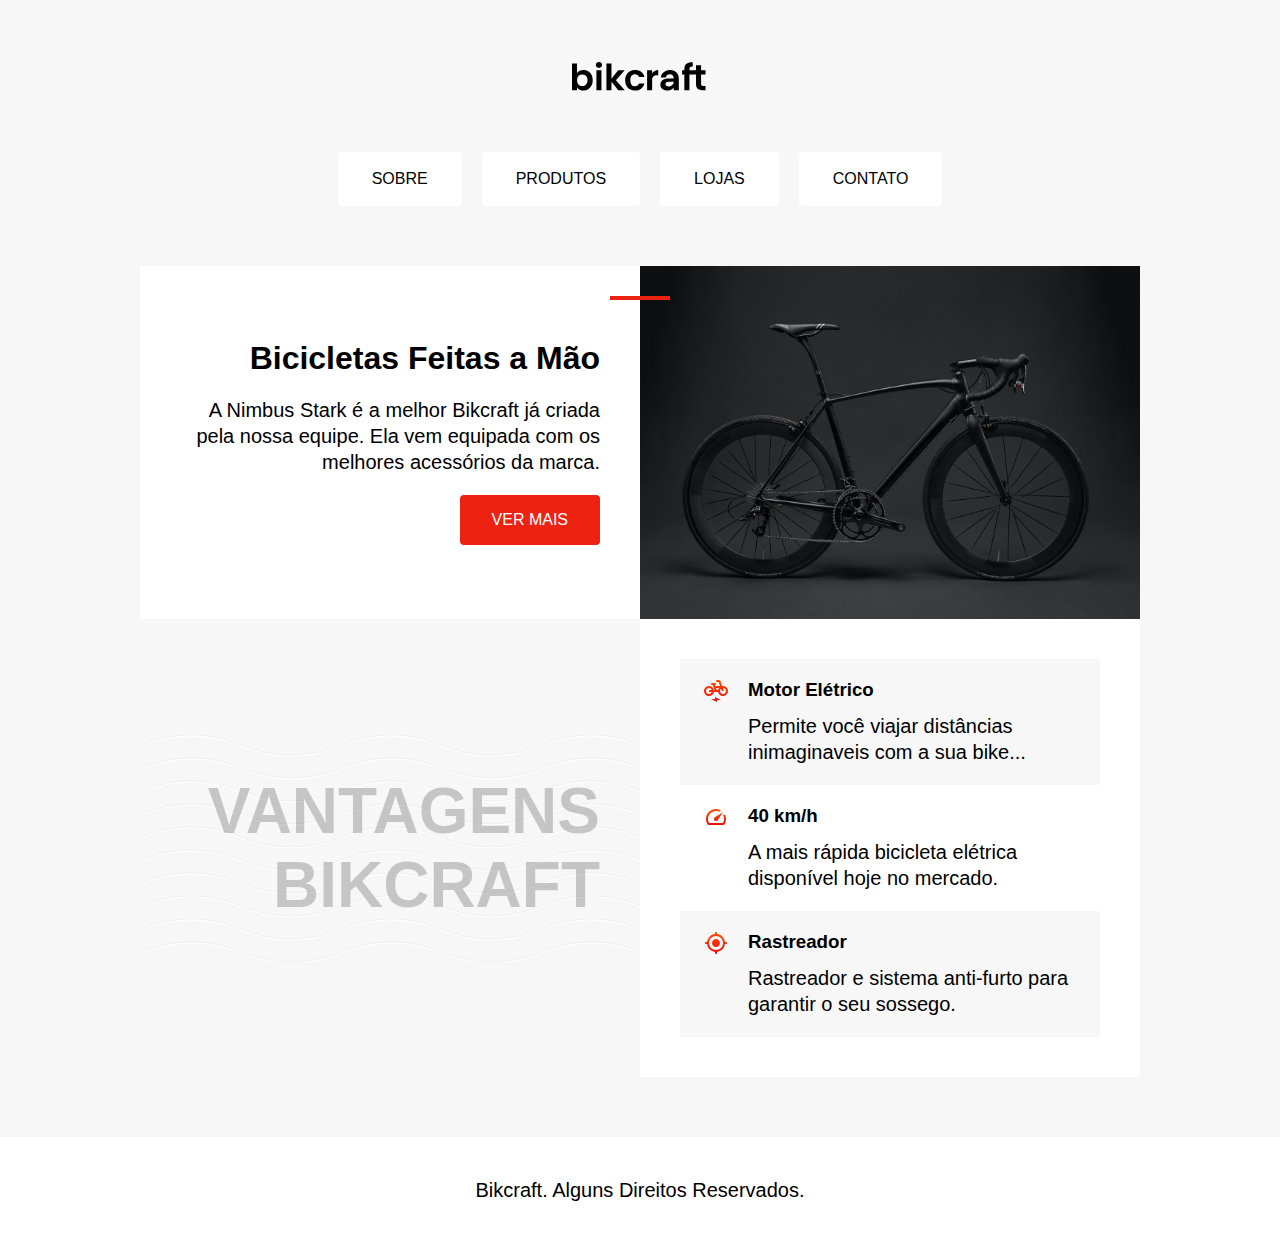
<file: index.html>
<!DOCTYPE html>
<html>

<head>
    <meta charset="UTF-8">
    <meta name="viewport" content="width=device-width, initial-scale=1.0">
    <title>Bikcraft</title>
    <link rel="stylesheet" href="./style.css">
</head>

<body>

    <header class="header">
        <svg width="136" height="32" viewBox="0 0 136 32" fill="none" xmlns="http://www.w3.org/2000/svg">
            <path d="M5.04 13.196C5.688 12.236 6.576 11.456 7.704 10.856C8.856 10.256 10.164 9.956 11.628 9.956C13.332 9.956 14.868 10.376 16.236 11.216C17.628 12.056 18.72 13.256 19.512 14.816C20.328 16.352 20.736 18.14 20.736 20.18C20.736 22.22 20.328 24.032 19.512 25.616C18.72 27.176 17.628 28.388 16.236 29.252C14.868 30.116 13.332 30.548 11.628 30.548C10.14 30.548 8.832 30.26 7.704 29.684C6.6 29.084 5.712 28.316 5.04 27.38V30.224H0V3.584H5.04V13.196ZM15.588 20.18C15.588 18.98 15.336 17.948 14.832 17.084C14.352 16.196 13.704 15.524 12.888 15.068C12.1004 14.6131 11.2055 14.377 10.296 14.384C9.384 14.384 8.52 14.624 7.704 15.104C6.912 15.56 6.264 16.232 5.76 17.12C5.28 18.008 5.04 19.052 5.04 20.252C5.04 21.452 5.28 22.496 5.76 23.384C6.264 24.272 6.912 24.956 7.704 25.436C8.52 25.892 9.384 26.12 10.296 26.12C11.232 26.12 12.096 25.88 12.888 25.4C13.704 24.92 14.352 24.236 14.832 23.348C15.336 22.46 15.588 21.404 15.588 20.18ZM26.954 7.904C26.066 7.904 25.322 7.628 24.722 7.076C24.146 6.5 23.858 5.792 23.858 4.952C23.858 4.112 24.146 3.416 24.722 2.864C25.322 2.288 26.066 2 26.954 2C27.842 2 28.574 2.288 29.15 2.864C29.75 3.416 30.05 4.112 30.05 4.952C30.05 5.792 29.75 6.5 29.15 7.076C28.574 7.628 27.842 7.904 26.954 7.904ZM29.438 10.28V30.224H24.398V10.28H29.438ZM46.226 30.224L39.458 21.728V30.224H34.418V3.584H39.458V18.74L46.154 10.28H52.706L43.922 20.288L52.778 30.224H46.226ZM53.145 20.252C53.145 18.188 53.565 16.388 54.405 14.852C55.245 13.292 56.409 12.092 57.897 11.252C59.385 10.388 61.089 9.956 63.009 9.956C65.481 9.956 67.521 10.58 69.129 11.828C70.761 13.052 71.853 14.78 72.405 17.012H66.97C66.682 16.148 66.19 15.476 65.494 14.996C64.822 14.492 63.982 14.24 62.974 14.24C61.534 14.24 60.394 14.768 59.554 15.824C58.714 16.856 58.294 18.332 58.294 20.252C58.294 22.148 58.714 23.624 59.554 24.68C60.394 25.712 61.534 26.228 62.974 26.228C65.014 26.228 66.346 25.316 66.97 23.492H72.406C71.854 25.652 70.762 27.368 69.13 28.64C67.498 29.912 65.458 30.548 63.01 30.548C61.09 30.548 59.386 30.128 57.898 29.288C56.4218 28.4362 55.2125 27.1895 54.406 25.688C53.566 24.128 53.146 22.316 53.146 20.252H53.145ZM80.138 13.376C80.756 12.3495 81.6227 11.4952 82.658 10.892C83.714 10.292 84.914 9.992 86.258 9.992V15.284H84.926C83.342 15.284 82.142 15.656 81.326 16.4C80.534 17.144 80.138 18.44 80.138 20.288V30.224H75.098V10.28H80.138V13.376ZM101.712 27.38C101.16 28.292 100.26 29.06 99.012 29.684C97.764 30.284 96.42 30.584 94.98 30.584C93.732 30.584 92.604 30.332 91.596 29.828C90.588 29.324 89.796 28.628 89.22 27.74C88.644 26.852 88.356 25.832 88.356 24.68C88.356 22.832 89.04 21.32 90.408 20.144C91.8 18.968 93.876 18.38 96.636 18.38H101.712C101.664 17.108 101.292 16.1 100.596 15.356C99.924 14.588 98.988 14.204 97.788 14.204C96.732 14.204 95.856 14.492 95.16 15.068C94.464 15.62 94.02 16.4 93.828 17.408H88.788C89.028 15.968 89.544 14.684 90.336 13.556C91.1449 12.41 92.2362 11.4923 93.504 10.892C94.824 10.244 96.3 9.92 97.932 9.92C99.612 9.92 101.124 10.268 102.468 10.964C103.803 11.6289 104.916 12.6669 105.672 13.952C106.44 15.248 106.824 16.772 106.824 18.524V30.224H101.712V27.38ZM96.456 26.516C97.296 26.516 98.112 26.336 98.904 25.976C99.72 25.616 100.392 25.076 100.92 24.356C101.448 23.636 101.712 22.784 101.712 21.8V21.656H96.924C95.772 21.656 94.908 21.884 94.332 22.34C93.78 22.796 93.504 23.396 93.504 24.14C93.504 24.86 93.756 25.436 94.26 25.868C94.788 26.3 95.52 26.516 96.456 26.516ZM117.453 14.42V30.224H112.341V14.42H110.073V10.28H112.341V9.272C112.341 6.824 113.037 5.024 114.429 3.872C115.821 2.72 117.921 2.18 120.729 2.252V6.5C119.505 6.476 118.653 6.68 118.173 7.112C117.693 7.544 117.453 8.324 117.453 9.452V10.28H124.003V5.348H129.079V10.28H133.543V14.42H129.079V24.068C129.079 24.74 129.235 25.232 129.547 25.544C129.883 25.832 130.435 25.976 131.203 25.976H133.543V30.224H130.375C126.127 30.224 124.003 28.16 124.003 24.032V14.42H117.453Z" fill="var(--texto)" />
        </svg>


        <nav aria-label="primária">
            <ul class="menu">
                <li><a href="/">Sobre</a></li>
                <li><a href="/">Produtos</a></li>
                <li><a href="/">Lojas</a></li>
                <li><a href="/">Contato</a></li>
            </ul>
        </nav>
    </header>

    <main>
        <article class="conteudo" aria-labelledby="label-introducao">
            <div class="introducao">
                <h1 id="label-introducao">Bicicletas Feitas a Mão</h1>
                <p>A Nimbus Stark é a melhor Bikcraft já criada pela nossa equipe. Ela vem equipada com os melhores acessórios da marca.</p>
                <a class="botao" href="/">Ver Mais</a>
            </div>
            <div class="introducao-cover">
                <img src="./img/bicicleta.jpg" alt="Bicicleta Bikcraft Preta">
            </div>
        </article>

        <article class="conteudo conteudo-vantagem" aria-labelledby="label-vantagens">
            <h2 class="subtitulo" id="label-vantagens">Vantagens Bikcraft</h2>
            <ul class="vantagens">
                <li class="vantagens-item">
                    <img src="./img/eletrica.svg" alt="">
                    <h3>Motor Elétrico</h3>
                    <p>Permite você viajar distâncias inimaginaveis com a sua bike...</p>
                </li>
                <li class="vantagens-item">
                    <img src="./img/velocidade.svg" alt="">
                    <h3>40 km/h</h3>
                    <p>A mais rápida bicicleta elétrica disponível hoje no mercado.</p>
                </li>
                <li class="vantagens-item">
                    <img src="./img/rastreador.svg" alt="">
                    <h3>Rastreador</h3>
                    <p>Rastreador e sistema anti-furto para garantir o seu sossego.</p>
                </li>
            </ul>
        </article>
    </main>

    <footer class="rodape">
        <p>Bikcraft. Alguns Direitos Reservados.</p>
    </footer>
</body>

</html>
</file>
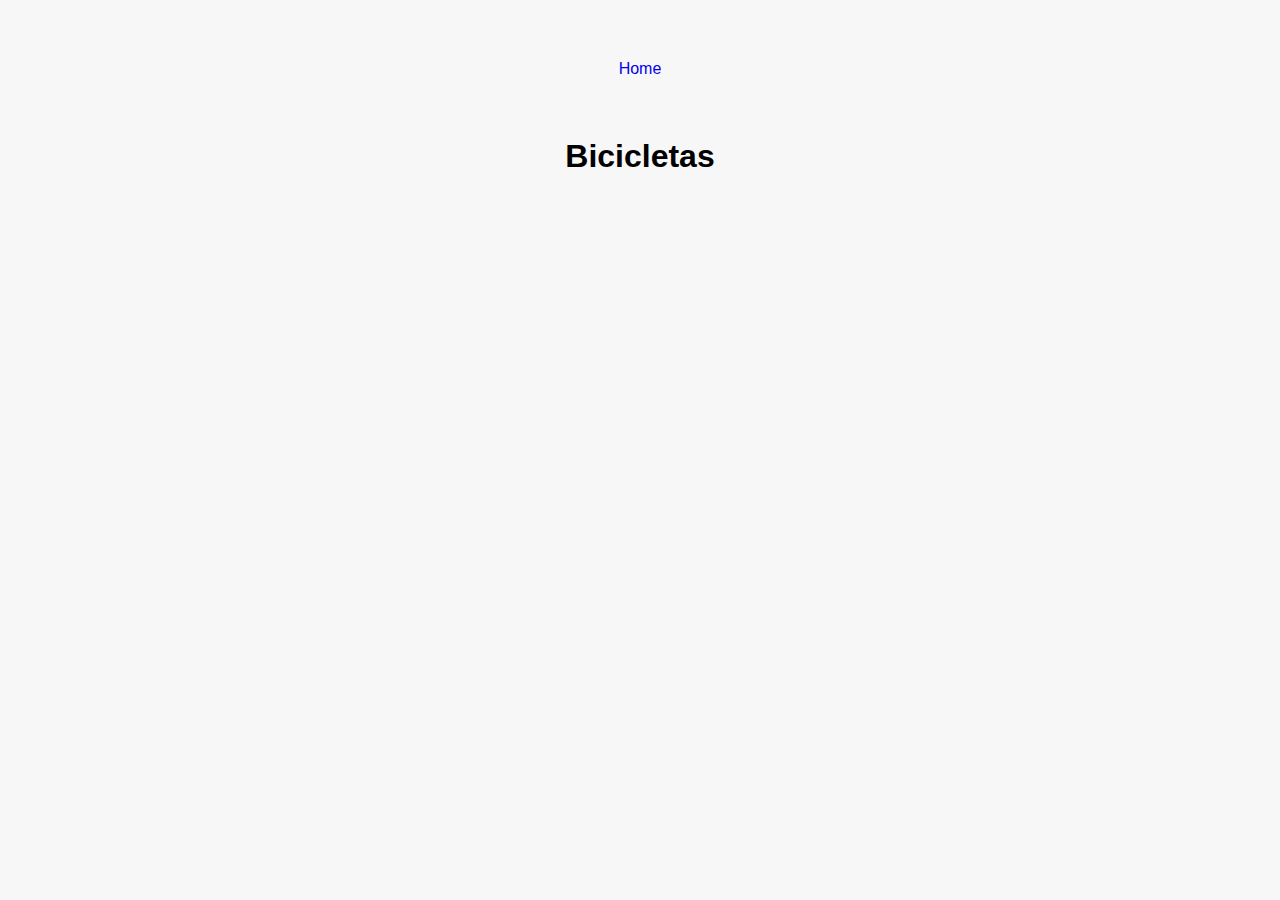
<file: produtos/bicicletas.html>
<!DOCTYPE html>
<html>

<head>
    <meta charset="UTF-8">
    <title>
        Bicicletas
    </title>
    <link rel="stylesheet" href="/style.css">
</head>

<body>
    <a href="/index.html">Home</a>
    <h1>Bicicletas</h1>
</body>

</html>
</file>
<file: style.css>
:root {
  --cor-primaria: #e21;
  --cor-primaria-escura: #900;
  --fundo-1: #f7f7f7;
  --fundo-2: #ffffff;
  --texto: #000000;
  --subtitulo: rgba(0, 0, 0, 0.2);
  --onda: url("./img/onda-clara.svg");
}

@media (prefers-color-scheme: dark) {
  :root {
    --fundo-1: #111111;
    --fundo-2: #000000;
    --texto: #ffffff;
    --subtitulo: rgba(255, 255, 255, 0.2);
    --onda: url("./img/onda-escura.svg");
  }
}

body {
  font-family: Arial, Helvetica, sans-serif;
  margin: 0px;
  display: grid;
  gap: 60px;
  justify-items: center;
  margin-top: 60px;
  background-color: var(--fundo-1);
  color: var(--texto);
}

img {
  max-width: 100%;
  display: block;
}

a {
  text-decoration: none;
}

ul {
  margin: 0px;
  padding: 0px;
  list-style: none;
}

p,
h1,
h2,
h3 {
  margin: 0px;
}

p {
  font-size: 1.25rem;
  line-height: 1.3;
}

.header {
  display: grid;
  gap: 60px;
  justify-items: center;
}

.menu {
  display: flex;
  flex-wrap: wrap;
  gap: 20px;
  justify-content: center;
}

.menu a {
  display: block;
  background: var(--fundo-2);
  padding: 1rem 2rem;
  border-radius: 4px;
  color: var(--texto);
  text-transform: uppercase;
  border: 2px solid var(--fundo-2);
}

.menu a:hover {
  border-color: var(--cor-primaria);
}

.conteudo {
  display: grid;
  grid-template-columns: 1fr 1fr;
  max-width: 1000px;
}

.introducao {
  background: var(--fundo-2);
  padding: 40px;
  text-align: right;
  position: relative;
  display: grid;
  gap: 20px;
  align-content: center;
  justify-items: end;
}

.introducao h1 {
  font-size: 2rem;
}

.introducao::before {
  content: "";
  width: 60px;
  height: 4px;
  background: var(--cor-primaria);
  position: absolute;
  top: 30px;
  right: -30px;
}

.introducao-cover img {
  object-fit: cover;
  height: 100%;
}

.botao {
  background: var(--cor-primaria);
  color: #ffffff;
  padding: 1rem 2rem;
  border-radius: 4px;
  text-transform: uppercase;
}

.botao:hover {
  background: var(--cor-primaria-escura);
}

.subtitulo {
  font-size: 4rem;
  text-transform: uppercase;
  color: var(--subtitulo);
  text-align: right;
  padding: 40px;
  align-self: center;
  background-image: var(--onda);
  /* word-break: break-all; */
}

.vantagens {
  background: var(--fundo-2);
  padding: 40px;
}

.vantagens-item {
  display: grid;
  grid-template-columns: auto 1fr;
  gap: 10px 20px;
  padding: 20px;
  border-left: 4px solid transparent;
}

.vantagens-item:nth-child(odd) {
  background: var(--fundo-1);
}

.vantagens-item:hover {
  border-color: var(--cor-primaria);
}

.vantagens-item p {
  grid-column: 2;
}

.rodape {
  background: var(--fundo-2);
  width: 100%;
  text-align: center;
  padding: 40px;
  box-sizing: border-box;
}

@media (max-width: 1000px) {
  .conteudo-vantagem {
    grid-template-columns: 1fr;
  }
  .subtitulo {
    text-align: center;
  }
}

@media (max-width: 600px) {
  body {
    gap: 30px;
    margin-top: 20px;
  }
  .header {
    gap: 30px;
  }
  .conteudo {
    grid-template-columns: 1fr;
  }
  .introducao {
    text-align: left;
    justify-items: start;
  }
  .introducao::before {
    display: none;
  }
  .subtitulo {
    font-size: 3rem;
  }
}

@media (max-width: 400px) {
  .subtitulo {
    font-size: 2rem;
  }
  p {
    font-size: 1rem;
  }
}
</file>
